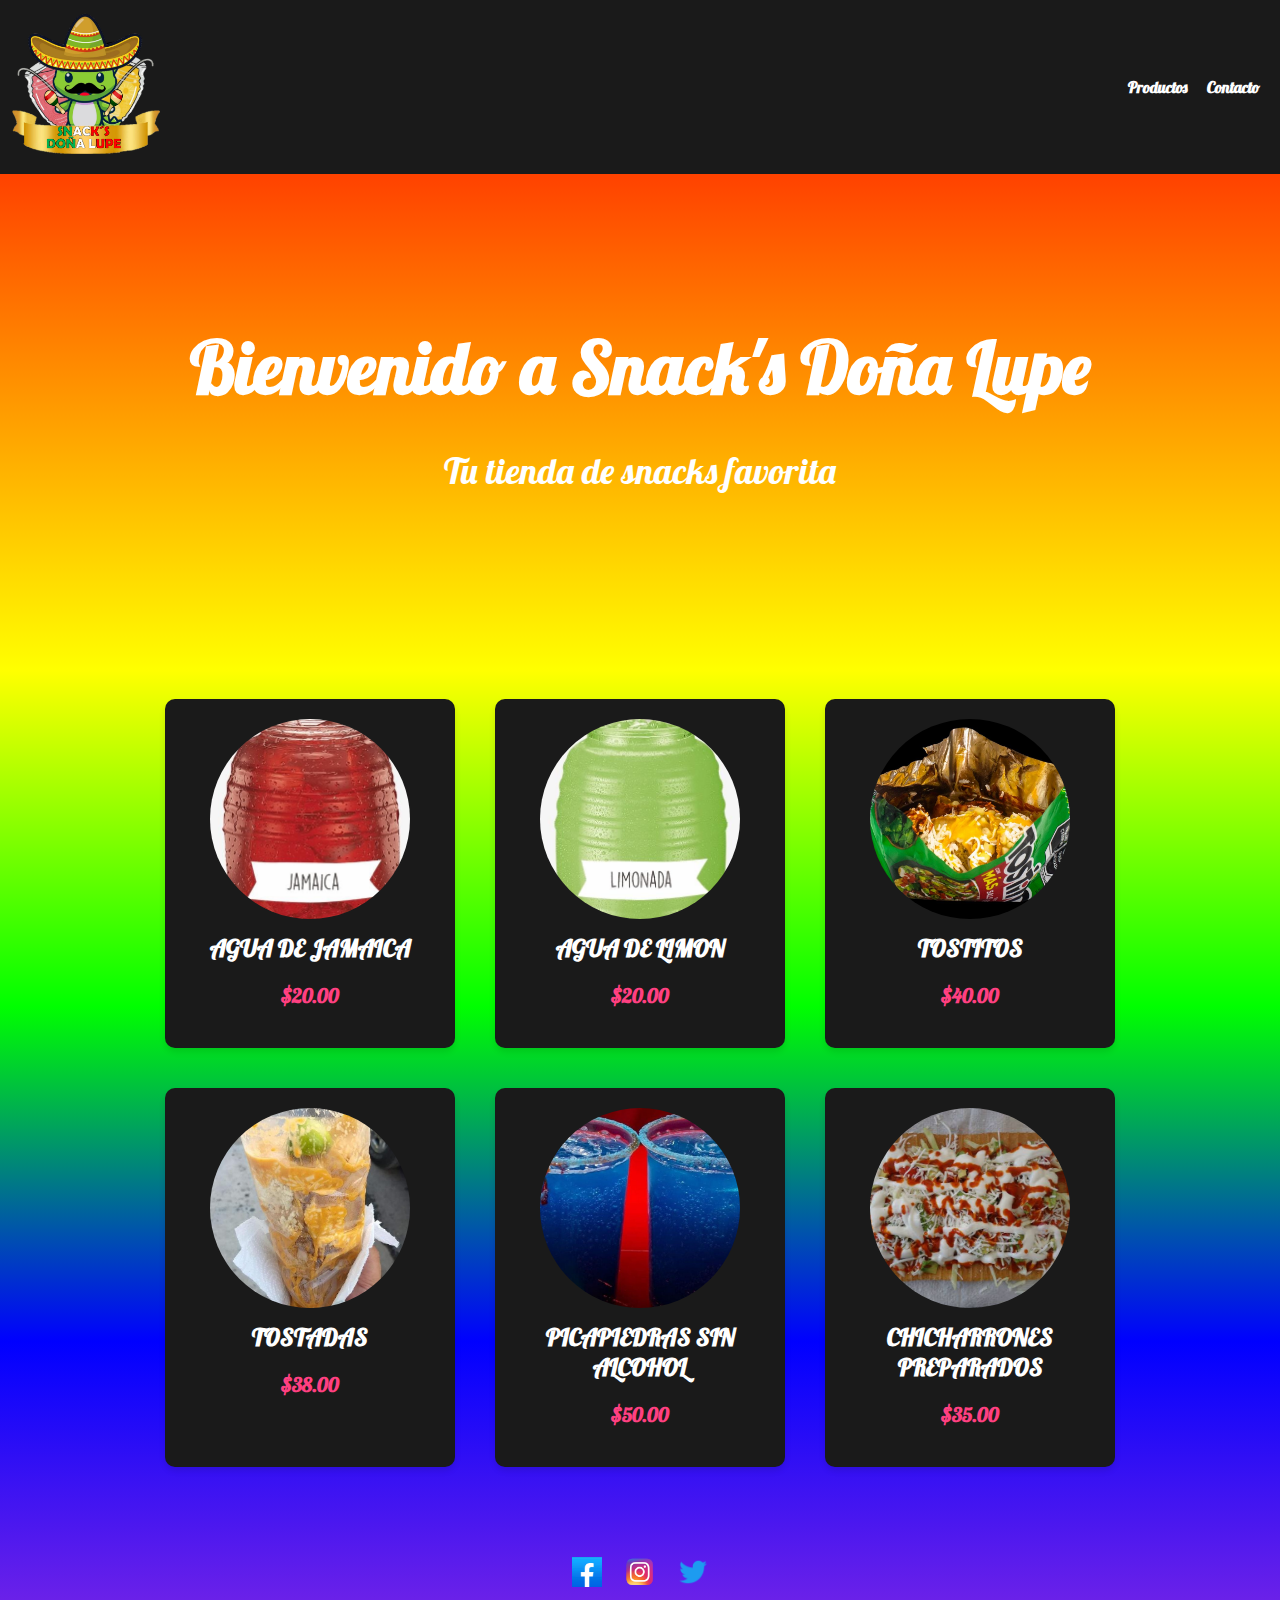
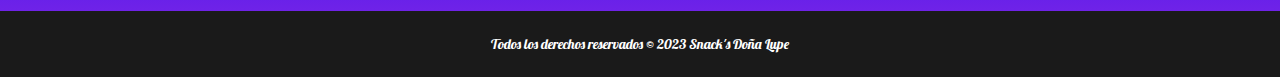
<file: index.html>
<!DOCTYPE html>
<html lang="es">
<head>
  <meta charset="UTF-8">
  <meta name="viewport" content="width=device-width, initial-scale=1.0">
  <title>Snack's Doña Lupe</title>
  <link rel="stylesheet" href="styles.css">
  <link rel="preconnect" href="https://fonts.gstatic.com">
  <link href="https://fonts.googleapis.com/css2?family=Lobster&display=swap" rel="stylesheet">
<link rel="icon" href="LOGO.png" type="image/png">
</head>
<body>
  <header>
    <div class="logo">
      <img src="LOGO.png" alt="Logo Snack's Doña Lupe">
    </div>
    <nav>
      <ul>
        <li><a href="index.html">Productos</a></li>
        <li><a href="contacto.html">Contacto</a></li>
      </ul>
    </nav>
  </header>
  <main>
    <section class="hero">
      <div class="hero-content">
        <h1>Bienvenido a Snack's Doña Lupe</h1>
        <p>Tu tienda de snacks favorita</p>
      </div>
    </section>
    <section class="productos">
      <div class="producto">
        <img src="jamaica.jpg" alt="Producto 1">
        <h2>AGUA DE JAMAICA</h2>
        <p class="precio">$20.00</p>
      </div>
      <div class="producto">
        <img src="limonada.jpg" alt="Producto 2">
        <h2>AGUA DE LIMON</h2>
        <p class="precio">$20.00</p>
      </div>
      <div class="producto">
        <img src="tostitos.jpg" alt="Producto 3">
        <h2>TOSTITOS</h2>
        <p class="precio">$40.00</p>
      </div>
      <div class="producto">
        <img src="tostadas.jpg" alt="Producto 4">
        <h2>TOSTADAS</h2>
        <p class="precio">$38.00</p>
      </div>
      <div class="producto">
        <img src="picapiedras.jpg" alt="Producto 5">
        <h2>PICAPIEDRAS SIN ALCOHOL</h2>
        <p class="precio">$50.00</p>
     </div>
     <div class="producto">
        <img src="chicharrones.jpg" alt="Producto 5">
        <h2>CHICHARRONES PREPARADOS</h2>
        <p class="precio">$35.00</p>
     </div>
    </section>
    <section class="redes-sociales">
      <a href="https://www.facebook.com/profile.php?id=100093293088288&mibextid=LQQJ4d"><img src="fb.png" alt="Facebook"></a>
      <a href="https://instagram.com/snacks_dona_lupe?igshid=MzRlODBiNWFlZA=="><img src="insta.png" alt="Instagram"></a>
      <a href="#"><img src="Logo-Twitter.png" alt="Twitter"></a>
    </section>
  </main>
  <footer>
    <p>Todos los derechos reservados &copy; 2023 Snack's Doña Lupe</p>
  </footer>
</body>
</html>
</file>
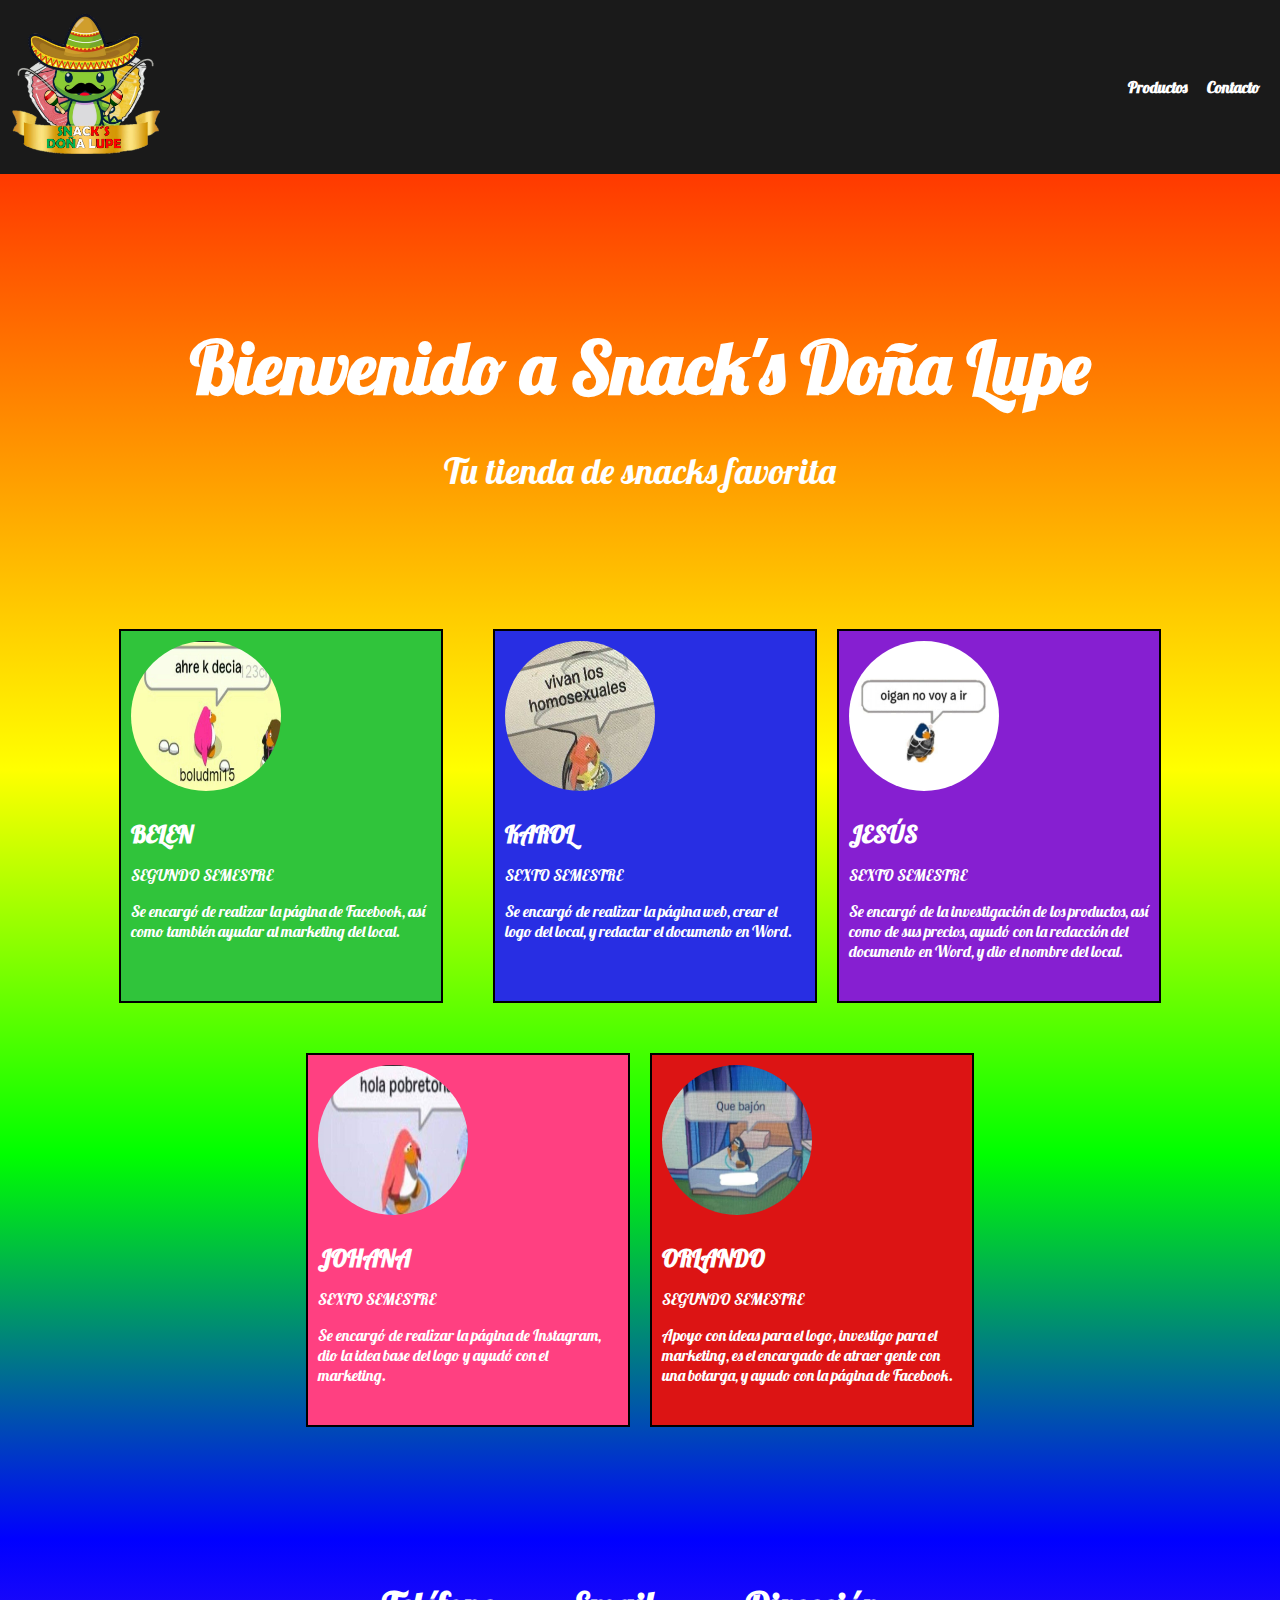
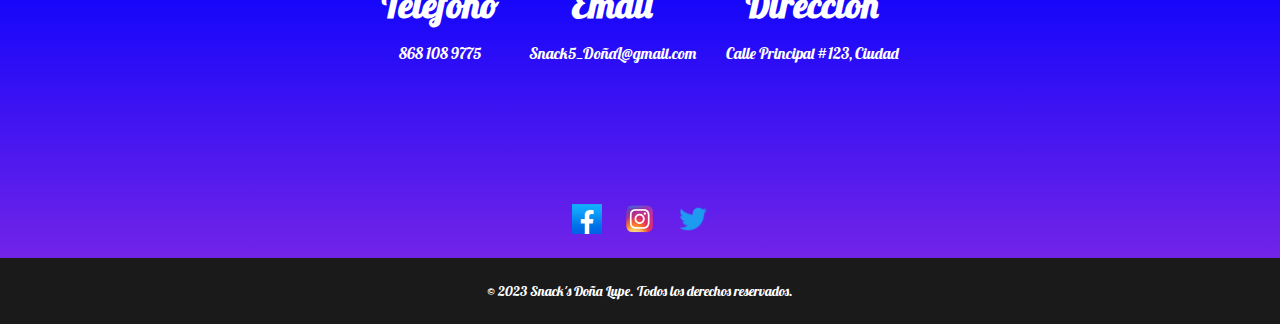
<file: contacto.html>
<!DOCTYPE html>
<html lang="es">
<head>
  <meta charset="UTF-8">
  <meta name="viewport" content="width=device-width, initial-scale=1.0">
  <link rel="stylesheet" href="styles.css">
<link rel="preconnect" href="https://fonts.gstatic.com">
  <link href="https://fonts.googleapis.com/css2?family=Lobster&display=swap" rel="stylesheet">
  <title>Snack's Doña Lupe - Contactos</title>
	<link rel="icon" href="LOGO.png" type="image/png">
</head>
<body>
  <header>
	<div class="logo">
      <img src="LOGO.png" alt="Logo de Snack's Doña Lupe">
    </div>
    <nav>
      <ul>
        <li><a href="index.html">Productos</a></li>
        <li><a href="contacto.html">Contacto</a></li>
      </ul>
    </nav>
    
  </header>
<section class="hero">
      <div class="hero-content">
        <h1>Bienvenido a Snack's Doña Lupe</h1>
        <p>Tu tienda de snacks favorita</p>
      </div>
    </section>
  <section class="participantes">
<div class="fila">
    <div class="participante participante1">
      <img src="belen.jpg" alt="Participante 1">
      <div class="info-participante">
        <h3>BELEN</h3>
        <p>SEGUNDO SEMESTRE</p>
        <p>Se encargó de realizar la página de Facebook, así como también ayudar al marketing del local.</p>
      </div>
    </div>
    <div class="participante participante2">
      <img src="karol.jpg" alt="Participante 2">
      <div class="info-participante">
        <h3>KAROL</h3>
        <p>SEXTO SEMESTRE</p>
        <p>Se encargó de realizar la página web, crear el logo del local, y redactar el documento en Word.</p>
      </div>
    </div>
</div>
<div class="fila">
<div class="participante participante3">
      <img src="jesus.jpg" alt="Participante 3">
      <div class="info-participante">
        <h3>JESÚS</h3>
        <p>SEXTO SEMESTRE</p>
        <p>Se encargó de la investigación de los productos, así como de sus precios, ayudó con la redacción del documento en Word, y dio el nombre del local.</p>
      </div>
    </div>
    </div>

<div class="participante participante4">
      <img src="johana.jpg" alt="Participante 4">
      <div class="info-participante">
        <h3>JOHANA</h3>
        <p>SEXTO SEMESTRE</p>
        <p>Se encargó de realizar la página de Instagram, dio la idea base del logo y ayudó con el marketing.</p>
      </div>
    </div>
</div>
<div class="fila">
<div class="participante participante5">
      <img src="orlando.jpg" alt="Participante 5">
      <div class="info-participante">
        <h3>ORLANDO</h3>
        <p>SEGUNDO SEMESTRE</p>
        <p>Apoyo con ideas para el logo, investigo para el marketing, es el encargado de atraer gente con una botarga, y ayudo con la página de Facebook.</p>
      </div>
    </div>
</div>
   
  </section>

  <section class="contactos">
<div class="fila">
    <div class="contacto">
      <h2>Teléfono</h2>
      <p>868 108 9775</p>
    </div>
    <div class="contacto">
      <h2>Email</h2>
      <p>Snack5_DoñaL@gmail.com</p>
    </div>

    <div class="contacto">
      <h2>Dirección</h2>
      <p>Calle Principal #123, Ciudad</p>
    </div>
</div>
  </section>

  <section class="redes-sociales">
      <a href="https://www.facebook.com/profile.php?id=100093293088288&mibextid=LQQJ4d"><img src="fb.png" alt="Facebook"></a>
      <a href="https://instagram.com/snacks_dona_lupe?igshid=MzRlODBiNWFlZA=="><img src="insta.png" alt="Instagram"></a>
      <a href="#"><img src="Logo-Twitter.png" alt="Twitter"></a>
  </section>

  <footer>
    <p>© 2023 Snack's Doña Lupe. Todos los derechos reservados.</p>
  </footer>
</body>
</html>
</file>
<file: styles.css>
/* Estilos generales */
body {
  margin: 0;
  padding: 0;
  font-family: 'Lobster', sans-serif;
  background: linear-gradient(to bottom, #ff0000, #ff7f00, #ffff00, #00ff00, #0000ff, #8a2be2);

}

ul {
  list-style-type: none;
  margin: 0;
  padding: 0;
}

a {
  text-decoration: none;
}

/* Estilos de la barra de navegación */
header {
  background-color: #1a1a1a;
  padding: 10px;
  display: flex;
  justify-content: space-between;
  align-items: center;
}

nav a:hover {
  color: #ff4081;
}

nav ul {
  display: flex;
}

nav li {
  margin: 0 10px;
}

nav a {
  color: #fff;
  font-weight: bold;
}

.logo img {
  width: 150px;
  height: auto;
}

.logo img:hover,
.redes-sociales img:hover {
  transform: scale(1.2);
}

/* Estilos de la sección de hero */
.hero {
  
  color: #fff;
  padding: 100px 0;
  text-align: center;
}

.hero h1 {
  margin-bottom: 20px;
  font-size: 72px; /* Ajusta el tamaño de fuente según tu preferencia */

}

.hero p {
    font-size: 36px; /* Ajusta el tamaño de fuente según tu preferencia */

}

/* Estilos de la sección de productos */
.productos {
    

  padding: 50px 0;
  display: flex;
  flex-wrap: wrap;
  justify-content: center;
}

/* Resto de los estilos */

.producto {
  position: relative;
  text-align: center;
  margin: 20px;
  background-color: #1a1a1a;
  padding: 20px;
  border-radius: 10px;
  box-shadow: 0px 4px 6px rgba(0, 0, 0, 0.1);
  transition: box-shadow 0.3s;
width: 250px;
}

.producto img {
  width: 200px;
  height: 200px;
  object-fit: cover;
  border-radius: 50%;
}

.producto h2 {
  margin: 10px 0;
  color: #fff;
}

.precio {
  color: #ff4081;
  font-weight: bold;
  font-size: 20px;
}

.producto:hover {
  box-shadow: 0px 8px 12px rgba(0, 0, 0, 0.2);
}

.producto:hover img {
  filter: brightness(150%);
}


/* Estilos de la sección de redes sociales */
.redes-sociales {
  text-align: center;
  padding: 20px;
}

.redes-sociales img {
  width: 30px;
  height: 30px;
  margin: 0 10px;
}

/* Estilos de la sección de participantes */
.participantes {
  display: flex;
  flex-wrap: wrap;
  justify-content: center;
  color: #fff; /* Color de las letras */
}

.fila {
  display: flex;
  justify-content: center;
  margin-bottom: 30px;
gap: 30px;
}

.participante {
  margin: 0 10px 20px;
  border: 2px solid #000;
  padding: 10px;
  transition: box-shadow 0.3s;
}

.participante:hover {
  box-shadow: 0px 8px 12px rgba(0, 0, 0, 0.4);
filter: brightness(150%);
}
.participante1 {
width: 300px;
  height: 350px;
  background-color: #30C43B ;
  


}

.participante2 {
width: 300px;
  height: 350px;
background-color: #282EE3;
  
}

.participante3 {
width: 300px;
  height: 350px;
background-color: #861FD1;
  
}

.participante4 {
width: 300px;
  height: 350px;
background-color: #ff4081 ;
  
}

.participante5 {
width: 300px;
  height: 350px;
  background-color: #DC1414;
}


.participante img {
  width: 150px;
  height: 150px;
  border-radius: 50%;
  margin-right: 20px;
}

.info-participante h3 {
  font-size: 24px;
  margin-bottom: 10px;
}

.info-participante p {
  font-size: 16px;
}

/* Estilos de la sección de contacto */
.contacto {
  text-align: center;
  padding: 75px 0;
color: #fff;
}

.contacto h2 {
  margin-bottom: 5px;
  font-size: 36px;
}

.informacion {
  display: flex;
  justify-content: center;
}

.item {
  padding: 0 50px
} 

.item h3 {
  font-size: 24px;
  margin-bottom: 10px;
}

.item p {
  font-size: 16px;


}

/* Estilos del footer */
footer {
  background-color: #1a1a1a;
  text-align: center;
  padding: 10px;
  color: #fff;
  font-size: 14px;
}
</file>
